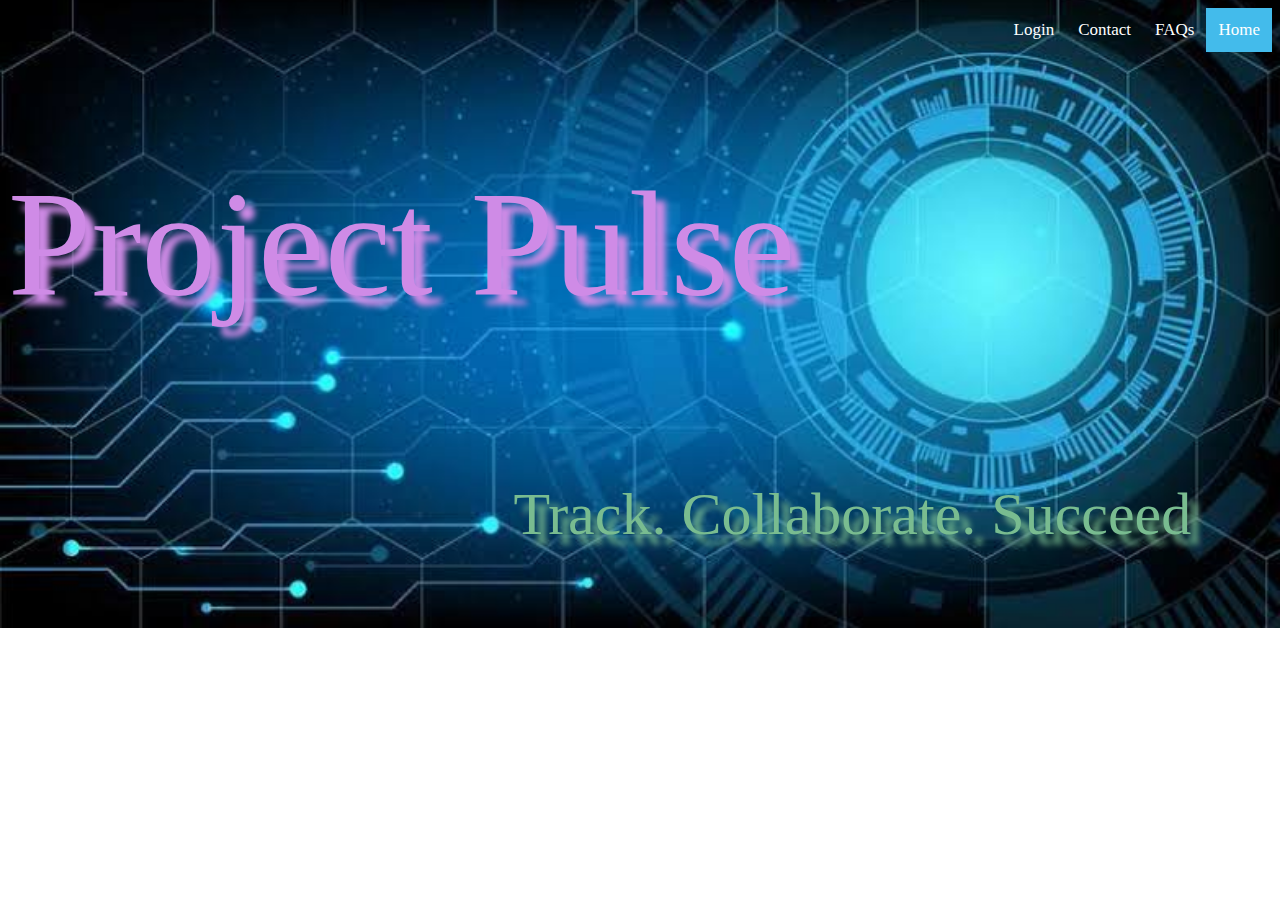
<file: miniProject/index.html>
<!DOCTYPE html>
<html lang="en">
<head>
    <meta charset="UTF-8">
    <meta name="viewport" content="width=device-width, initial-scale=1.0">
    <title>project management system</title>
    <link rel="stylesheet" href="style.css">
        
</head>
<body>
    <div class="navbar">
        <a class="active" href="#"><i class="fa fa-fw fa-home"></i> Home</a>
        <a href="#"><i class="fa fa-fw fa-envelope"></i> FAQs</a>
        <a href="#"><i class="fa fa-fw fa-search"></i> Contact</a>
        <div class="opt">
          <a href="options.html"><i class="fa fa-fw fa-search"></i> Login</a>
        </div>
      
    <div class="heading">
        <p>Project Pulse</p>
        <div class="tagline">
            <p>Track. Collaborate. Succeed</p>
        </div>
    </div>
    <script src="index.js"></script>
</body>
</html>
</file>
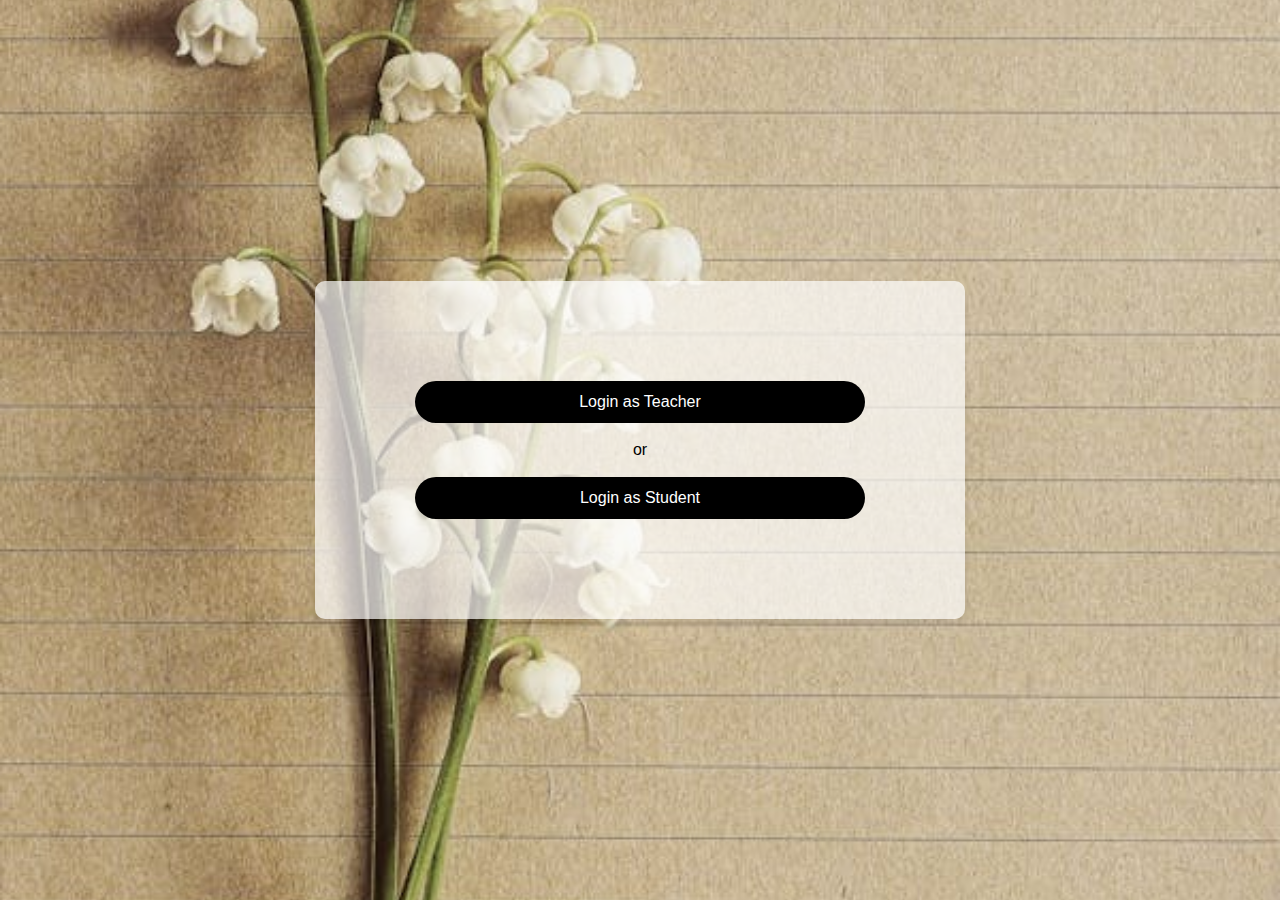
<file: miniProject/options.html>
<!DOCTYPE html>
<html lang="en">
<head>
    <meta charset="UTF-8">
    <meta name="viewport" content="width=device-width, initial-scale=1.0">
    <title>option login</title>

    <link rel="stylesheet" href="options.css">
</head>
<body>
    
    <div class="login-container">
        
        <a href="teacherLogin.html"> 
            <button class="sign-in-btn">Login as Teacher</button>
        </a>
        <br><br>
        <p>or</p>
        <br>
        <a href="studentLogin.html"> 
            <button class="sign-in-btn">Login as Student</button>
        </a>
    </div>
</body>
</html>
</file>
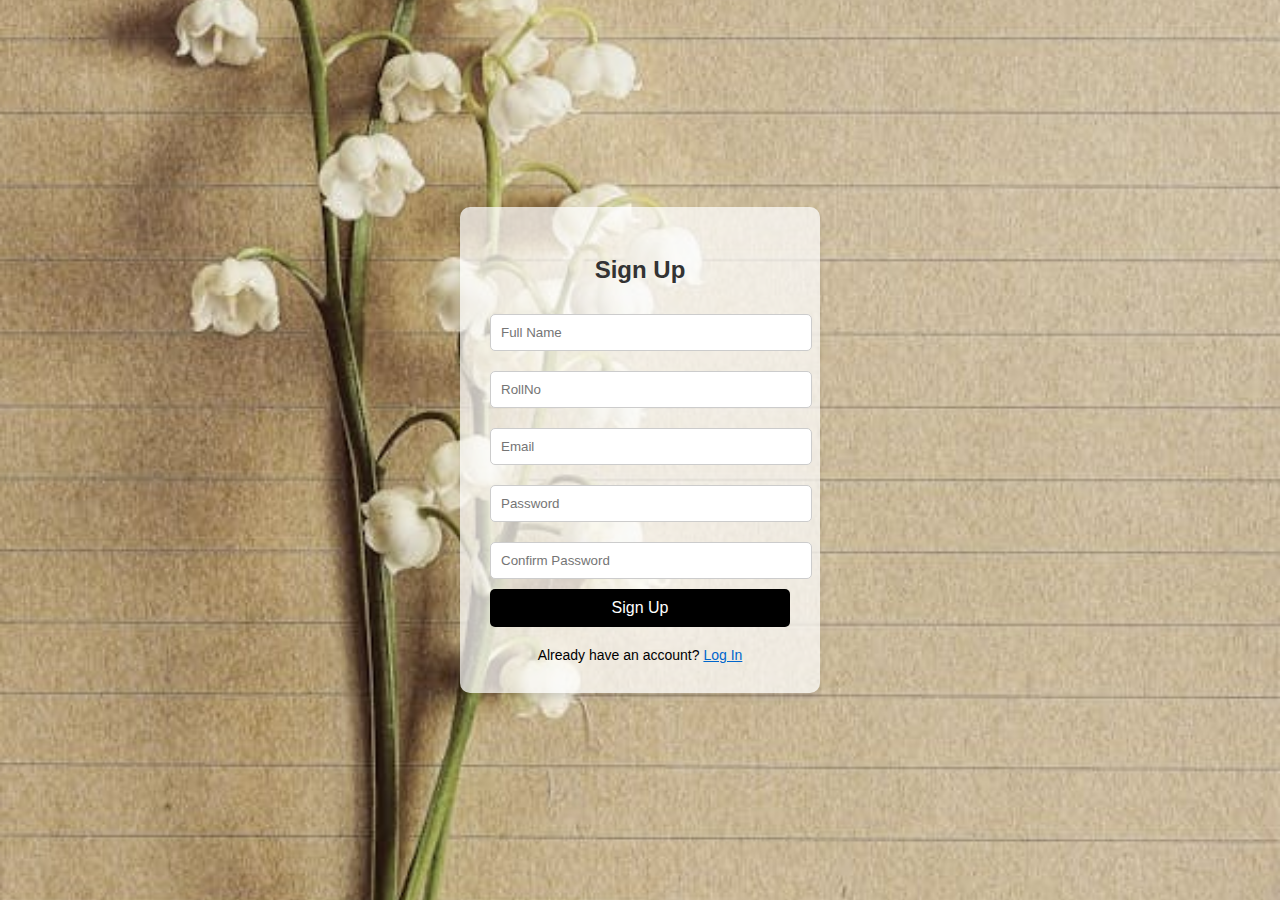
<file: miniProject/signupStudent.html>
<!DOCTYPE html>
<html lang="en">
<head>
    <meta charset="UTF-8">
    <meta name="viewport" content="width=device-width, initial-scale=1.0">
    <title>Sign Up Page</title>
    <link rel="stylesheet" href="signup.css">
</head>
<body>
    <div class="signup-container">
        <h2>Sign Up</h2>
        <form id="signupForm">
            <input type="text" id="name" placeholder="Full Name" required>
            <input type="text" id="rollno" placeholder="RollNo" required>
            <input type="email" id="email" placeholder="Email" required>
            <input type="password" id="password" placeholder="Password" required>
            <input type="password" id="confirmPassword" placeholder="Confirm Password" required>
            <button type="button" onclick="handleSignup()">Sign Up</button>
        </form>
        <div class="login-link">
            Already have an account? <a href="login.html">Log In</a>
        </div>
    </div>
    <script src="signupStudent.js"> </script>
</body>
</html>
</file>
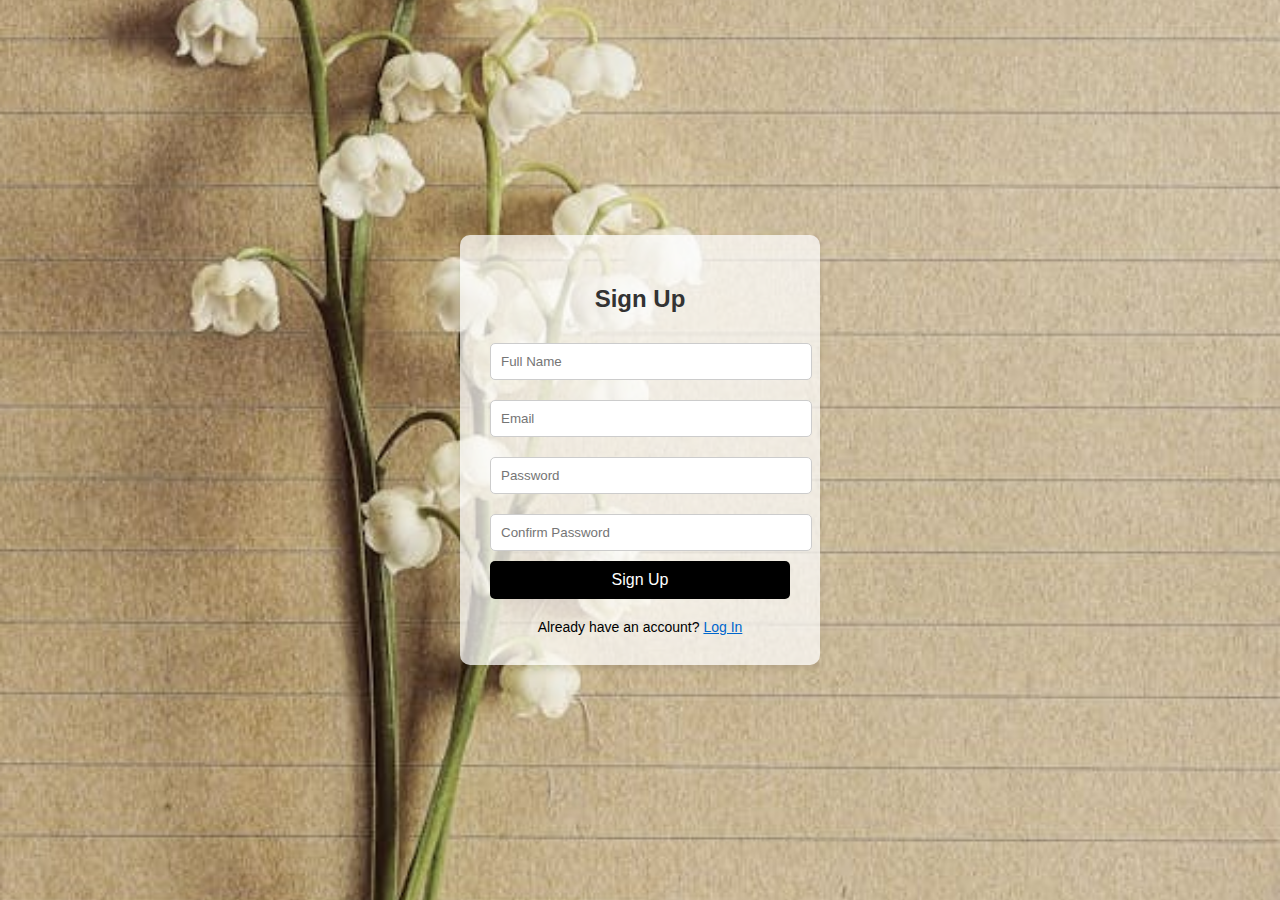
<file: miniProject/signupTeacher.html>
<!DOCTYPE html>
<html lang="en">
<head>
    <meta charset="UTF-8">
    <meta name="viewport" content="width=device-width, initial-scale=1.0">
    <title>Sign Up Page</title>
    <link rel="stylesheet" href="signup.css">
</head>
<body>
    <div class="signup-container">
        <h2>Sign Up</h2>
        <form id="signupForm">
            <input type="text" id="name" placeholder="Full Name" required>
            <input type="email" id="email" placeholder="Email" required>
            <input type="password" id="password" placeholder="Password" required>
            <input type="password" id="confirmPassword" placeholder="Confirm Password" required>
            <button type="button" onclick="handleSignup()">Sign Up</button>
        </form>
        <div class="login-link">
            Already have an account? <a href="teacherLogin.html">Log In</a>
        </div>
    </div>
    <script src="signupTeacher.js"> </script>
</body>
</html>
</file>
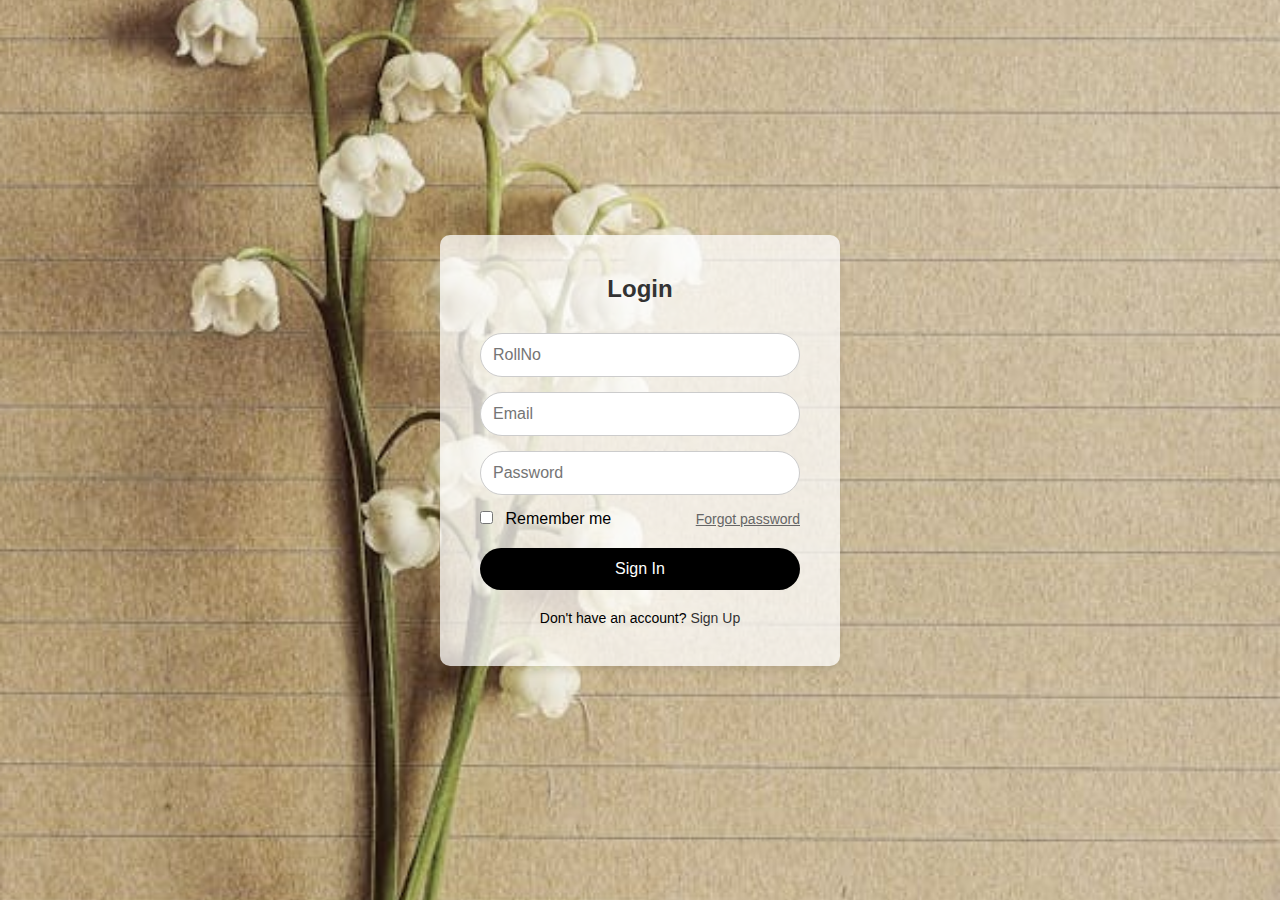
<file: miniProject/studentLogin.html>
<!DOCTYPE html>
<html lang="en">
<head>
    <meta charset="UTF-8">
    <meta name="viewport" content="width=device-width, initial-scale=1.0">
    <title>student login</title>

    <link rel="stylesheet" href="login_style.css">
</head>
<body>
    <div class="login-container">
        <h2>Login</h2>
        <input type="Roll No." id="rollno" class="input-field" placeholder="RollNo">
        <input type="email" id="email" class="input-field" placeholder="Email">
        <input type="password" id="password" class="input-field" placeholder="Password">
        <div class="remember-me">
            <label><input type="checkbox"> Remember me</label>
            <a href="#" class="forgot-password">Forgot password</a>
        </div>
        <button class="sign-in-btn">Sign In</button>
        <div class="sign-up">
            Don't have an account? <a href="signupStudent.html">Sign Up</a>
        </div>
    </div>
    <script src="studentLogin.js"></script>
</body>
</html>
</file>
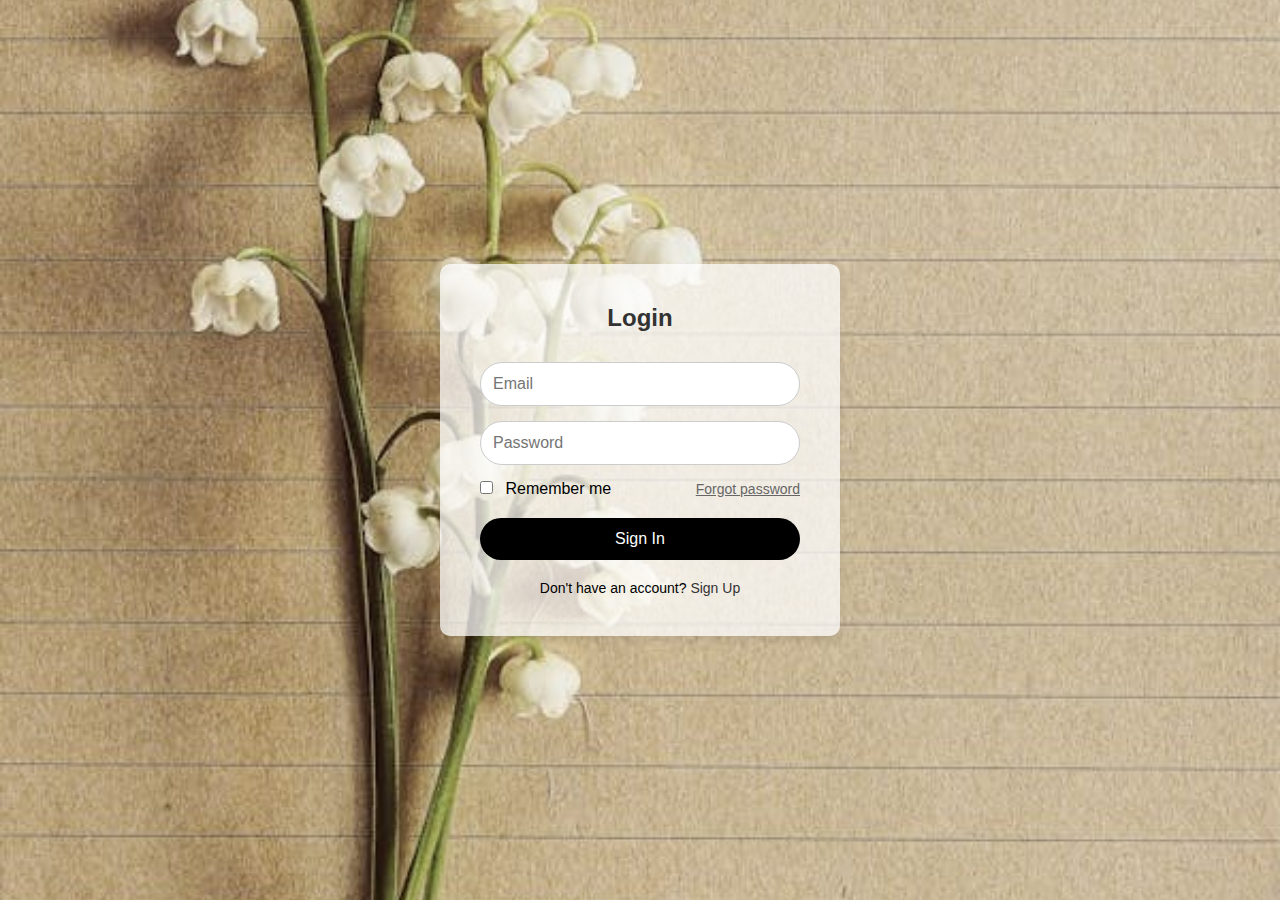
<file: miniProject/teacherLogin.html>
<!DOCTYPE html>
<html lang="en">
<head>
    <meta charset="UTF-8">
    <meta name="viewport" content="width=device-width, initial-scale=1.0">
    <title>teacher login</title>

    <link rel="stylesheet" href="login_style.css">
</head>
<body>
    <div class="login-container">
        <h2>Login</h2>
        <input type="email" id="email" class="input-field" placeholder="Email">
        <input type="password" id="password" class="input-field" placeholder="Password">
        <div class="remember-me">
            <label><input type="checkbox"> Remember me</label>
            <a href="#" class="forgot-password">Forgot password</a>
        </div>
        <button class="sign-in-btn">Sign In</button>
        <div class="sign-up">
            Don't have an account? <a href="signupTeacher.html">Sign Up</a>
        </div>
    </div>
    <script src="teacheLogin.js"> </script>
</body>
</html>
</file>
<file: miniProject/style.css>
body{
    background: url(main.jpg) no-repeat center center/cover;
    height: 100%;
    background-repeat: no-repeat;
    background-position: center;
    background-size: cover;
    justify-content: center;
    align-items: center;
}

.heading{
    font-size: 150px ;
    color: rgb(207, 139, 230);
    text-align: left;
    
    text-shadow: 10px 10px 6px;
    margin: 0;
}
.tagline{
    font-size: 60px;
    color: rgb(121, 188, 144);
    margin-left: 40%;
}
.navbar {
    width: 100%;
    overflow: hidden;
  }
  
  /* Navbar links */
  .navbar a {
    float: right;
    text-align: center;
    padding: 12px;
    color: white;
    text-decoration: none;
    font-size: 17px;
  }
  
  /* Navbar links on mouse-over */
  .navbar a:hover {
    background-color: #43bbeb;
  }
  
  /* Current/active navbar link */
  .active {
    background-color: #43bbeb;
  }
  
  /* Add responsiveness - will automatically display the navbar vertically instead of horizontally on screens less than 500 pixels */
  @media screen and (max-width: 500px) {
    .navbar a {
      float: none;
      display: block;
    }
  }
</file>
<file: miniProject/options.css>
* {
    margin: 0;
    padding: 0;
    box-sizing: border-box;
    font-family: Arial, sans-serif;
}

body {
    background: url(login.jpg) no-repeat center center/cover;
    display: flex;
    justify-content: center;
    align-items: center;
    height: 100vh;
    background-color:rgb(238, 214, 182);
}

.login-container {
    background-color: rgba(255, 255, 255, 0.685);
    padding: 100px;
    border-radius: 10px;
    box-shadow: 0 4px 8px rgba(0, 0, 0, 0.1);
    width: 650px;
    text-align: center;
}

.sign-in-btn {
    width: 100%;
    padding: 12px;
    background-color: black;
    color: white;
    border: none;
    border-radius: 30px;
    font-size: 16px;
    cursor: pointer;
}
</file>
<file: miniProject/signup.css>
body {
    margin: 0;
    padding: 0;
    font-family: Arial, sans-serif;
    background: url(login.jpg) no-repeat center center/cover;
    display: flex;
    justify-content: center;
    align-items: center;
    height: 100vh;
}

.signup-container {
    background: rgba(255, 255, 255, 0.712);
    border-radius: 10px;
    box-shadow: 0 4px 6px rgba(0, 0, 0, 0.1);
    padding: 30px;
    width: 300px;
    text-align: center;
}

.signup-container h2 {
    margin-bottom: 20px;
    color: #333;
}

.signup-container input[type="text"],
.signup-container input[type="email"],
.signup-container input[type="password"] {
    width: 100%;
    padding: 10px;
    margin: 10px 0;
    border: 1px solid #ccc;
    border-radius: 5px;
}

.signup-container button {
    width: 100%;
    padding: 10px;
    background-color: black;
    color: white;
    border: none;
    border-radius: 5px;
    font-size: 16px;
    cursor: pointer;
}

.signup-container button:hover {
    background-color: #333;
}

.login-link {
    margin-top: 20px;
    font-size: 14px;
}

.login-link a {
    color: #0066cc;
}

.login-link a:hover {
    text-decoration: underline;
}
</file>
<file: miniProject/login_style.css>
* {
    margin: 0;
    padding: 0;
    box-sizing: border-box;
    font-family: Arial, sans-serif;
}

body {
    display: flex;
    justify-content: center;
    align-items: center;
    height: 100vh;
    background: url(login.jpg)no-repeat center center/cover;
    
}

.login-container {
    background-color: rgba(255, 255, 255, 0.727);
    padding: 40px;
    border-radius: 10px;
    box-shadow: 0 4px 8px rgba(0, 0, 0, 0.1);
    width: 400px;
    text-align: center;
}
h2 {
    margin-bottom: 30px;
    color: #333;
}

.input-field {
    width: 100%;
    padding: 12px;
    margin-bottom: 15px;
    border: 1px solid #ccc;
    border-radius: 30px;
    font-size: 16px;
}

.remember-me {
    display: flex;
    justify-content: start;
    align-items: center;
    margin-bottom: 20px;
}

.remember-me input {
    margin-right: 8px;
}
.forgot-password {
    margin-left: auto;
    font-size: 14px;
    color: #666;
}

.sign-in-btn {
    width: 100%;
    padding: 12px;
    background-color: black;
    color: white;
    border: none;
    border-radius: 30px;
    font-size: 16px;
    cursor: pointer;
}

.sign-up {
    margin-top: 20px;
    font-size: 14px;
}

.sign-up a {
    color: #333;
    text-decoration: none;
}

.sign-up a:hover {
    text-decoration: underline;
}
</file>
